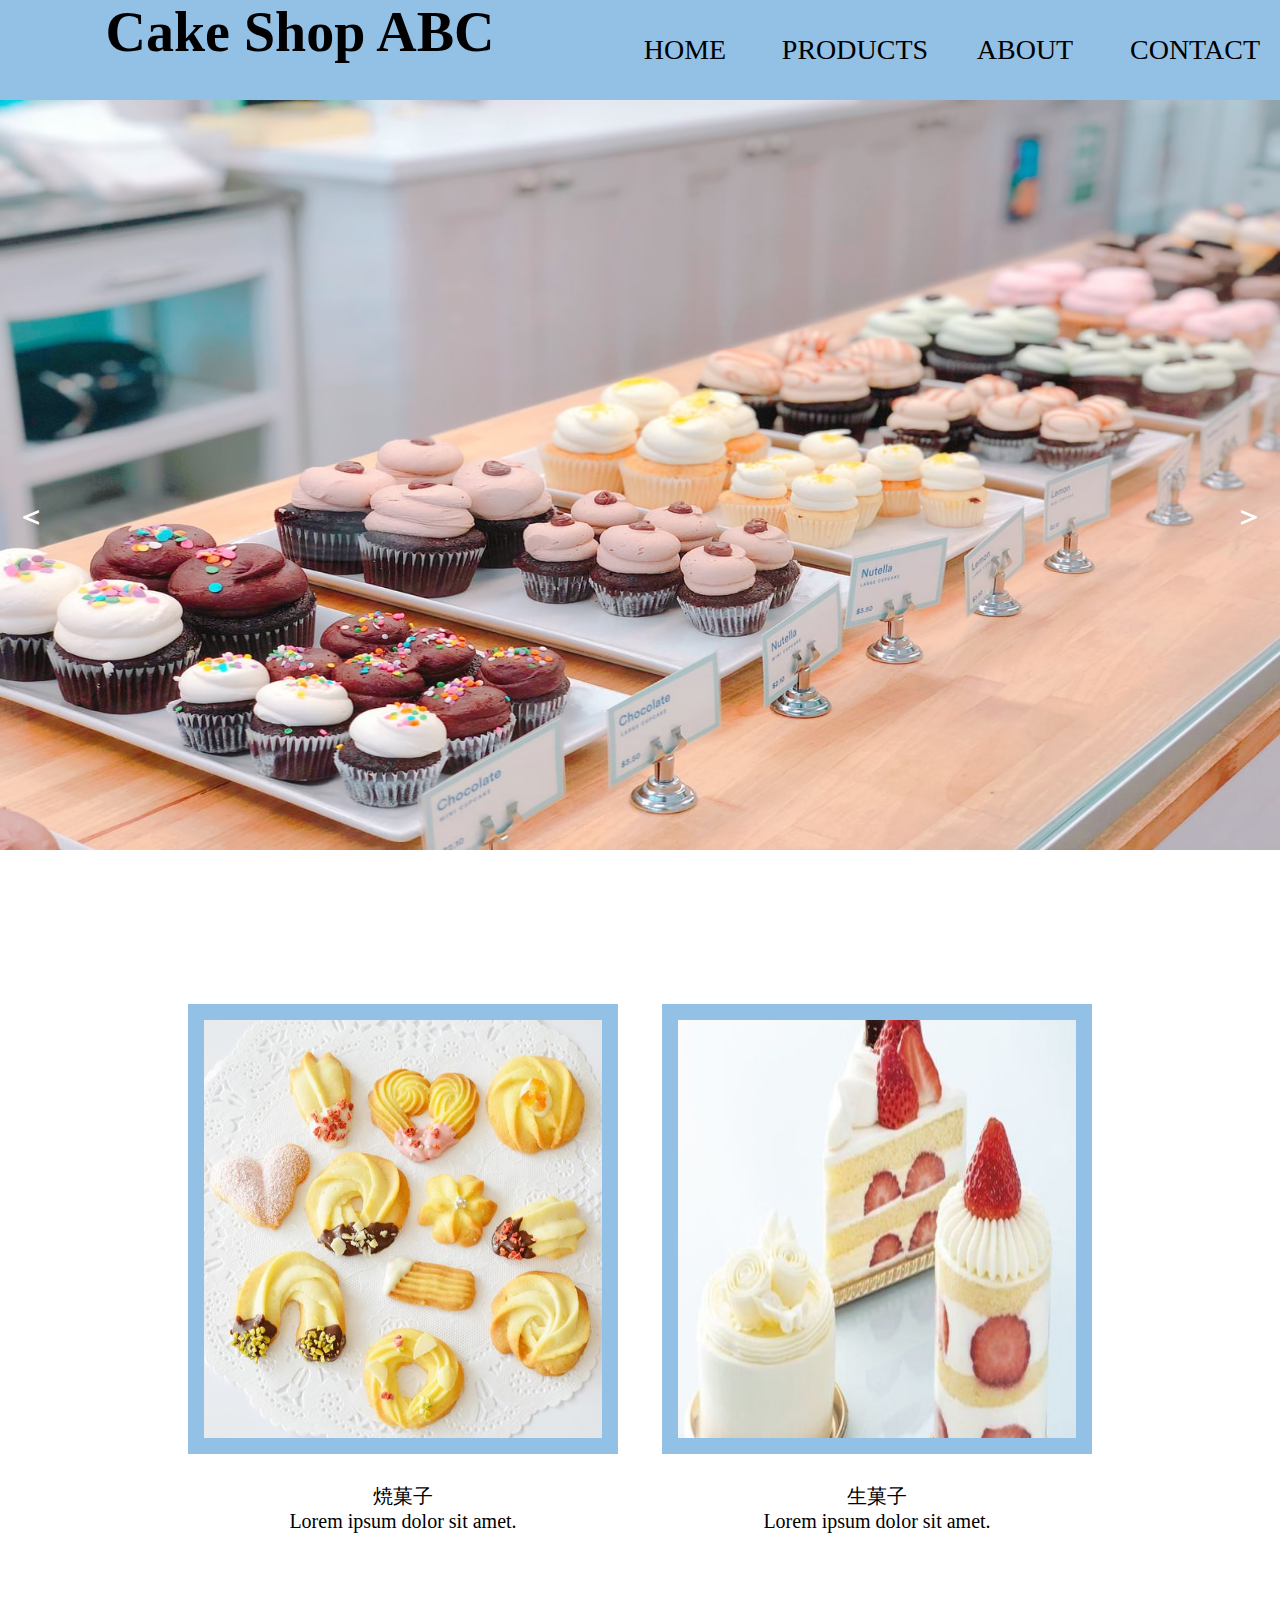
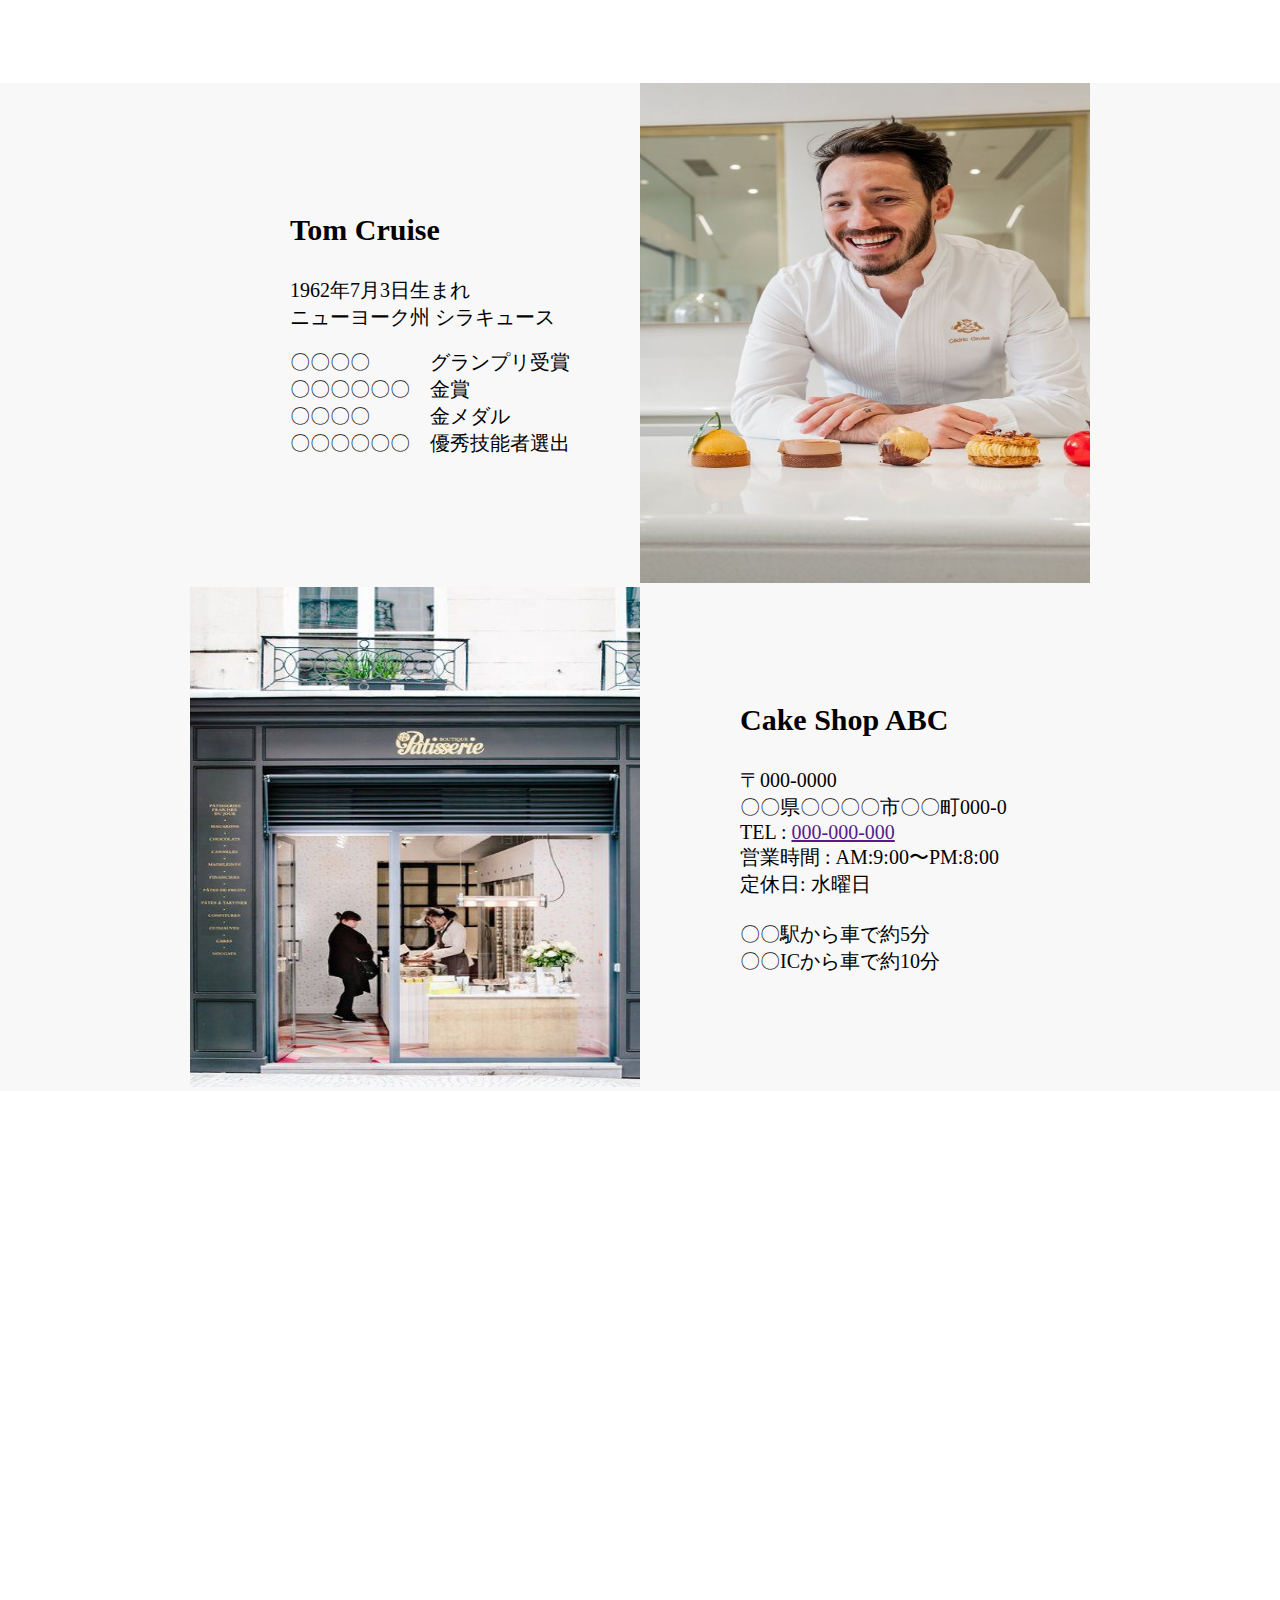
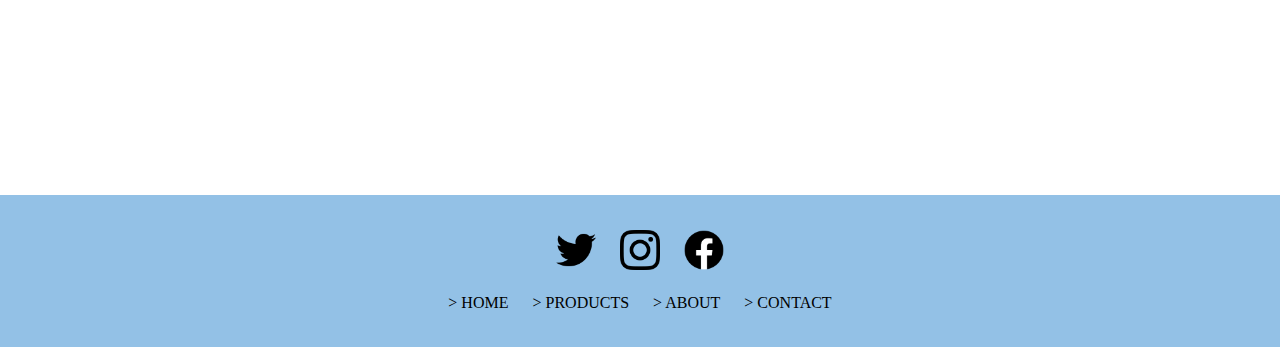
<file: index.html>
<!DOCTYPE html>
<html lang="ja">
  <head>
    <meta charset="UTF-8" />
    <meta name="viewport" content="width=device-width, initial-scale=1.0" />
    <title>Cake Shop</title>
    <link rel="stylesheet" href="css/index.css" />
    <link rel="stylesheet" href="css/index5-media.css" />
    <link rel="stylesheet" href="css/index6-mobile.css" />
  </head>
  <body>
    <header>
      <div class="header-tf">
        <h1>Cake Shop ABC</h1>
        <nav class="h-link">
          <ul>
            <li><a href="#">HOME</a></li>
            <li><a href="products-page.html">PRODUCTS</a></li>
            <li><a href="about-page.html">ABOUT</a></li>
            <li><a href="contact-page.html">CONTACT</a></li>
          </ul>
        </nav>

        <div class="sidenav" id="mySidenav" style="width: 0px">
          <a href="javascript:void(0)" class="closebtn" onclick="closeNav()"
            >x</a
          >
          <a href="index.html">HOME</a>
          <a href="products-page.html">PRODUCTS</a>
          <a href="about-page.html">ABOUT</a>
          <a href="contact-page.html">CONTACT</a>
        </div>
        <span
          onclick="openNav()"
          class="hum-menu"
          >&#9776;</span
        >
      </div>
      <div id="slide" class="h-img">
        <div class="slideshow">
          <img src="image/cake-list.jpeg" alt="cake-list" />
        </div>
        <div class="slideshow">
          <img src="image/birthdaycake-party.jpg" alt="birthdaycake" />
        </div>
        <div class="slideshow">
          <img src="image/cafe.jpg" alt="shop" />
        </div>
        <div class="slideshow">
          <img src="image/chef.jpg" alt="chef" />
        </div>
      </div>
      <a class="prev" onclick="plusSlides(-1)"> ＜ </a>
      <a class="next" onclick="plusSlides(1)"> ＞ </a>
    </header>

    <main>
      <section class="products">
        <div class="cookie">
          <a href="products-page.html#pro-baked">
            <img src="image/cookie.jpg" alt="cookie" />
            <p>
              焼菓子 <br />
              Lorem ipsum dolor sit amet.
            </p>
          </a>
        </div>
        <div class="cake">
          <a href="products-page.html#pro-fresh">
            <img src="image/cake.jpg" alt="" />
            <p>
              生菓子 <br />
              Lorem ipsum dolor sit amet.
            </p>
          </a>
        </div>
      </section>

      <section class="container-c-s">
        <div class="chef">
          <div class="chef-data">
            <dl>
              <dt class="tom">Tom Cruise</dt>
              <dt>1962年7月3日生まれ</dt>
              <dt>ニューヨーク州 シラキュース</dt>
              <br />
              <dt>〇〇〇〇　　　グランプリ受賞</dt>
              <dt>〇〇〇〇〇〇　金賞</dt>
              <dt>〇〇〇〇　　　金メダル</dt>
              <dt>〇〇〇〇〇〇　優秀技能者選出</dt>
            </dl>
          </div>
          <div class="chef-image">
            <img src="image/pastry-chef.jpg" alt="" />
          </div>
        </div>
        <div class="place">
          <div class="abc">
            <h2>Cake Shop ABC</h2>
            <p>
              〒000-0000 <br />
              〇〇県〇〇〇〇市〇〇町000-0 <br />
              TEL :
              <a href="">000-000-000</a><br />
              営業時間 : AM:9:00〜PM:8:00 <br />
              定休日: 水曜日 <br /><br />
              〇〇駅から車で約5分<br />
              〇〇ICから車で約10分
            </p>
          </div>
          <div class="abc-image">
            <img src="image/appearance.jpg" alt="appearance" />
          </div>
        </div>
      </section>

      <div class="map">
        <iframe
          src="https://www.google.com/maps/embed?pb=!1m18!1m12!1m3!1d3308.4666249953484!2d133.550198!3d33.980546300000015!2m3!1f0!2f0!3f0!3m2!1i1024!2i768!4f13.1!3m3!1m2!1s0x3551946d2f8af79b%3A0xd7ed238369f88467!2z5Zub5Zu95Lit5aSu5biC5b255omA!5e0!3m2!1sja!2sjp!4v1600928178440!5m2!1sja!2sjp"
          width="900"
          height="500"
          frameborder="0"
          style="border: 0"
          allowfullscreen=""
          aria-hidden="false"
          tabindex="0"
        ></iframe>
      </div>
    </main>

    <footer>
      <div class="sns">
        <ul>
          <li class="twitter">
            <a href="#"
              ><img
                src="Twitter All Brand Resources/twitter.png"
                alt="twittericon"
              />
            </a>
          </li>
          <li class="instagram">
            <a href="#"
              ><img
                src="GlyphLogo_May2016_Onlinev2/glyph-logo_May2016.png"
                alt=""
            /></a>
          </li>
          <li class="facebook">
            <a href="#"
              ><img
                src="/Facebook Asset Pack JA 2019/f_logo_RGB-Black_114.png"
                alt=""
            /></a>
          </li>
        </ul>
      </div>
      <div class="f-nav">
        <nav class="f-link">
          <ul>
            <li><a href="#">> HOME</a></li>
            <li><a href="products-page.html">> PRODUCTS</a></li>
            <li><a href="about-page.html">> ABOUT</a></li>
            <li><a href="contact-page.html">> CONTACT</a></li>
          </ul>
        </nav>
      </div>
    </footer>

    <script src="index.js"></script>
  </body>
</html>
</file>
<file: css/index.css>
* {
  box-sizing: border-box;
  margin: 0;
  padding: 0;
}

p,
dt {
  font-size: 20px;
}

ul {
  list-style: none;
}

li {
  user-select: none;
}

img {
  vertical-align: auto;
  object-fit: fill;
}

.sidenav,
.hum-menu {
  display: none;
}

.header-tf {
  position: fixed;
  background-color: #93c1e6;
  width: 100%;
  height: 100px;
  display: flex;
  
  z-index: 2;
  top: 0;
}

h1 {
  width: 600px;
  height: 100px;
  font-size: 56px;
  text-align: center;
}

.h-link {
  height: 100px;
  width: calc(100% - 600px);
  float: right;
}

header ul {
  width: 100%;
  display: flex;
}

header ul li {
  text-align: center;
  width: 25%;
}

header a {
  display: block;
  height: 100px;
  font-size: 28px;
  line-height: 100px;
}

header a,
.products a,
footer a {
  text-decoration: none;
  color: black;
}

a:hover,
.products p:hover {
  opacity: 0.5;
}

.h-link a:hover {
  background: white;
}

.h-img {
  position: relative;
  margin-top: 100px;
}

.h-img img {
  height: 750px;
  width: 100%;
}

.slideshow {
  display: none;
}

.cursor {
  cursor: pointer;
}

.prev,
.next {
  cursor: pointer;
  position: absolute;
  top: 0%;
  width: auto;
  padding: 16px;
  margin-top: 450px;
  color: white;
  font-weight: bold;
  font-size: 30px;
  user-select: none;
  -webkit-user-select: none;
}

.next {
  right: 0;
  border-radius: 3px 0 0 3px;
}

.prev:hover,
.next:hover {
  background-color: rgba(0, 0, 0, 0.8);
}

.products {
  text-align: center;
  margin: 150px auto;
}

.cookie,
.cake {
  display: inline-block;
}

.cookie {
  margin-right: 20px;
}

.cake {
  margin-left: 20px;
}

.cookie img,
.cake img {
  height: 450px;
  width: 430px;
  border: 16px solid #93c1e6;
}

.products p {
  margin-top: 25px;
}

.chef img,
.place img {
  height: 500px;
  width: 450px;
}

.chef,
.place {
  display: flex;
  margin: 0 auto;
  justify-content: center;
  background: #F8F8F8;
}

.chef-data,
.abc {
  text-align: justify;
  align-self: center;
  width: 450px;
  padding-left: 100px;
}

.place {
  flex-direction: row-reverse;
}

.tom,
.abc h2 {
  font-size: 30px;
  font-weight: bold;
  margin-bottom: 30px;
}

.map {
  margin-top: 75px;
  text-align: center;
}

footer {
  margin-top: 125px;
  text-align: center;
  background-color: #93c1e6;
  padding: 25px;
}

footer ul li {
  margin: 10px;
  display: inline-block;
}

.sns img {
  height: 40px;
}
</file>
<file: css/index5-media.css>
/* tablet */

@media (max-width: 1030px) and (min-width: 601px) {
  .header-tf {
    height: 130px;
    display: inline;
    width: 100%;
    text-align: center;
  }

  .header-tf h1 {
    line-height: 100px;
    font-size: 48px;
    width: 100%;
  }

  .h-link {
    height: 30px;
    width: 100%;
    float: none;
  }

  header ul {
    float: none;
  }

  header ul li {
    width: 25%;
    height: auto;
  }

  .header-tf ul li a {
    line-height: 30px;
    height: 30px;
  }

  .h-link a:hover {
    background: #f8f8f8;
    border: 1px solid orange;
  }

  .h-img {
    width: 100%;
  }

  .products {
    margin: 50px 0;
  }

  .cookie img,
  .cake img {
    height: 300px;
    width: 300px;
  }

  .chef img,
  .place img {
    width: 350px;
    height: 400px;
  }

  .chef-data,
  .abc {
    padding: 0;
    margin: 0;
    width: 350px;
  }

  .chef,
  .place {
    text-align: center;
    justify-content: space-around;
  }

  .map iframe {
    width: 500px;
  }

  .f-nav {
    text-align: center;
  }

  /*___ products-page ___*/
  .pro-h2 {
    margin-bottom: 50px;
  }

  .fresh-cake .h3-p {
    width: 90%;
  }

  .para-space {
    margin-left: 4%;
  }

  .cha-img {
    width: 300px;
    height: 380px;
  }

  .pro-image img {
    height: 300px;
    width: 100%;
  }

  /* ___ABOUT___ */
  .about-h2 {
    margin-bottom: 50px;
  }

  .about-image iframe,
  .video iframe {
    width: 300px;
    height: 300px;
  }

  .about-image {
    margin-right: 15px;
  }

  .video {
    margin-left: 15px;
  }

  .map-video {
    width: 100%;
  }

  /* ___contact___ */
  .contact-h2 {
    margin-bottom: 50px;
  }

  .contact {
    width: 50%;
  }
}
</file>
<file: css/index6-mobile.css>
/* Mobile */

@media (max-width: 600px) {
  * {
    font-size: 16px;
  }

  img {
    image-rendering: auto;
  }

  .sidenav,
  .hum-menu {
    display: table-column;
  }

  .sidenav {
    width: 0;
    height: 100%;
    position: fixed;
    z-index: 1;
    top: 0;
    right: 0;
    overflow: hidden;
    transition: 0.5s;
    background-color: #93c1e6;
  }

  .sidenav a {
    padding: 16px 8px 8px 30px;
    text-decoration: none;
    font-size: 16px;
    display: block;
    transition: 0.5s;
    font-weight: bold;
  }

  .sidenav a:hover {
    color: #ff9900;
  }

  .sidenav .closebtn {
    position: absolute;
    top: -10px;
    right: 10px;
    font-size: 30px;
  }

  span {
    line-height: 50px;
    float: right;
    cursor: pointer;
    font-size: 30px;
    margin-right: 8px;
  }

  .header-tf {
    position: fixed;
    background-color: #93c1e6;
    height: 50px;
    z-index: 2;
    width: 100%;
  }

  h1 {
    font-size: 30px;
    display: inline-block;
    height: 50px;
    line-height: 50px;
  }

  .h-link {
    display: none;
  }

  .h-img {
    margin-top: 50px;
  }

  .h-img img {
    height: 500px;
    width: 100%;
  }

  .prev,
  .next {
    margin-top: 300px;
    font-size: 24px;
  }

  .products img {
    width: 250px;
    height: 250px;
  }

  .products {
    text-align: center;
    margin: 25px 0;
  }

  .cookie,
  .cake {
    margin: 0 auto;
  }

  .cake {
    margin-top: 20px;
  }

  .place {
    flex-direction: row;
  }

  .container-c-s img {
    width: 300px;
    
  }

  .chef,
  .place {
    display: flex;
    flex-direction: column-reverse;
    text-align: center;
  }

  .chef-data,
  .abc {
    width: 350px;
    padding: 30px 0 80px 0;
    text-align: justify;
  }

  .tom,
  .abc h2 {
    text-align: center;
  }

  .map iframe {
    width: 90%;
    height: 100%;
  }

  /* ____________________products */
  .pro-h2,
  .about-h2,
  .contact-h2 {
    margin-top: 80px;
  }

  .cha-img {
    width: auto;
    height: auto;
  }

  .pro-image img {
    height: 250px;
  }

  /* ____________________about */
  .about-image,
  .video {
    width: 100%;
    height: 100%;
    margin: 30px auto 0;
  }

  .about-image iframe,
  .video iframe {
    width: 100%;
    height: 100%;
  }

  .about-com {
    width: 90%;
  }

  /* ____________________contact */
  .contact {
    width: 90%;
    text-align: center;

    /* border: 2px solid blue; */
  }

  .contact-abc {
    width: 90%;
  }

  .contact-left {
    text-align: left;
    padding-left: 15px;
    margin-top: 8px;
  }
}
</file>
